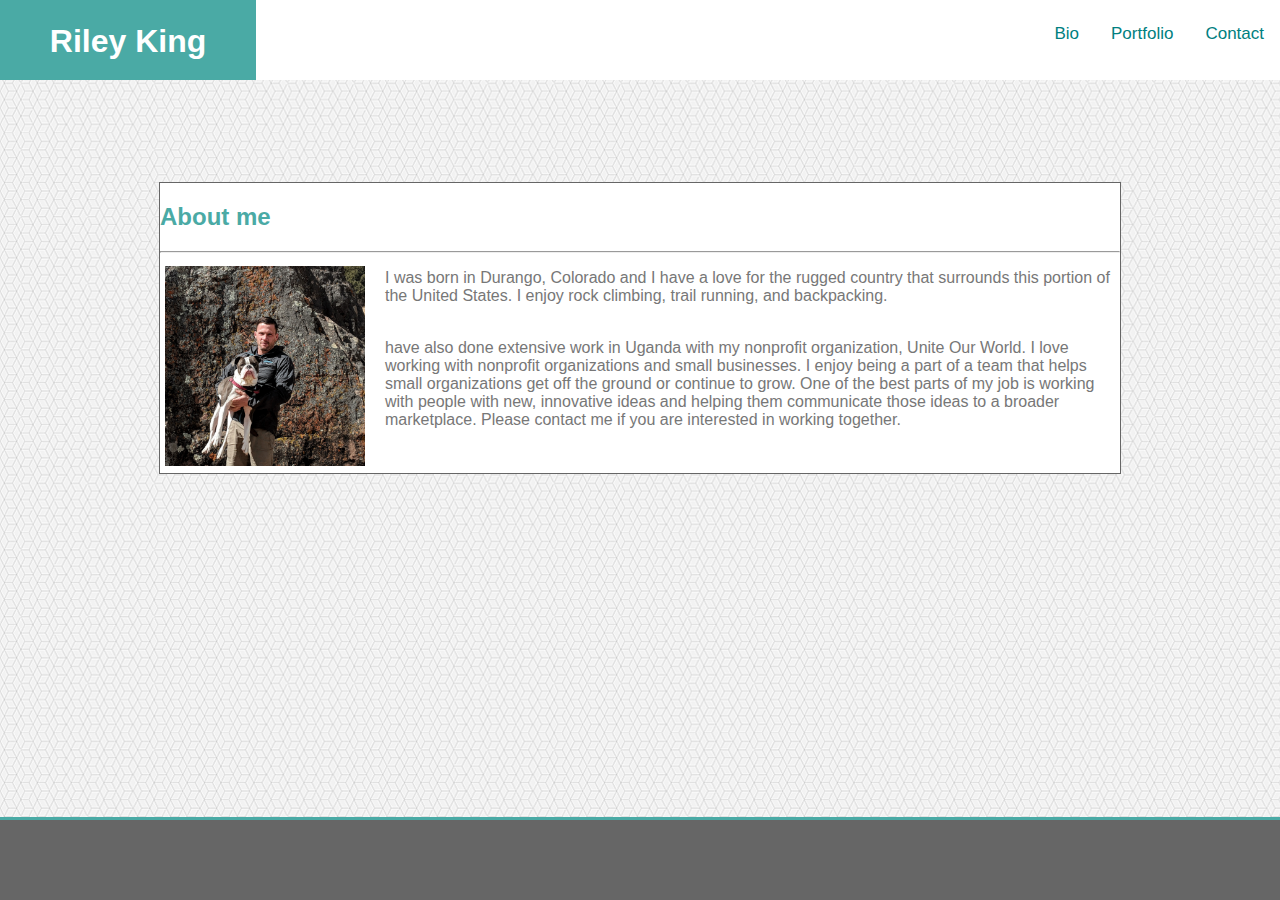
<file: index.html>
<!DOCTYPE html>
<html>
    <head>
            <link rel="stylesheet" type="text/css" href="assets/css/style.css">
            <title> Riley King Bio </title>
    </head>
  <body>
   <!--begin navagation-->
      <div id="navagation">
       <div id="navwrapper">
        <div class="top-name">
    
      
  <h1> Riley King </h1>
    
    
          </div>
            <div class="topnav">
    
      <a href="contact.html">Contact</a>
    
      <a href="portfolio.html">Portfolio</a>
    
      <a href="index.html">Bio</a>
    
          </div>
            </div>
              </div>
                 </div>
    
<!--End navagation-->
    
<div id="content1">
       
      <h2>About me</h2>
      <hr>
      <img src="assets/images/IMG_20180325_114106.jpg" alt="Riley King" height="200" width="200"><p>I was born in Durango, Colorado and I have a love for the rugged country that surrounds this portion of the United States. I enjoy rock climbing, trail running, and backpacking. 
      <br>
      <br>
        <p> have also done extensive work in Uganda with my nonprofit organization, Unite Our World. I love working with nonprofit organizations and small businesses. I enjoy being a part of a team that helps small organizations get off the ground or continue to grow. One of the best parts of my job is working with people with new, innovative ideas and helping them communicate those ideas to a broader marketplace.  Please contact me if you are interested in working together. </p>
       
         </div>
           
           <div id="footer">
       
         </div>
       
        </body>
    
       </html>
</file>
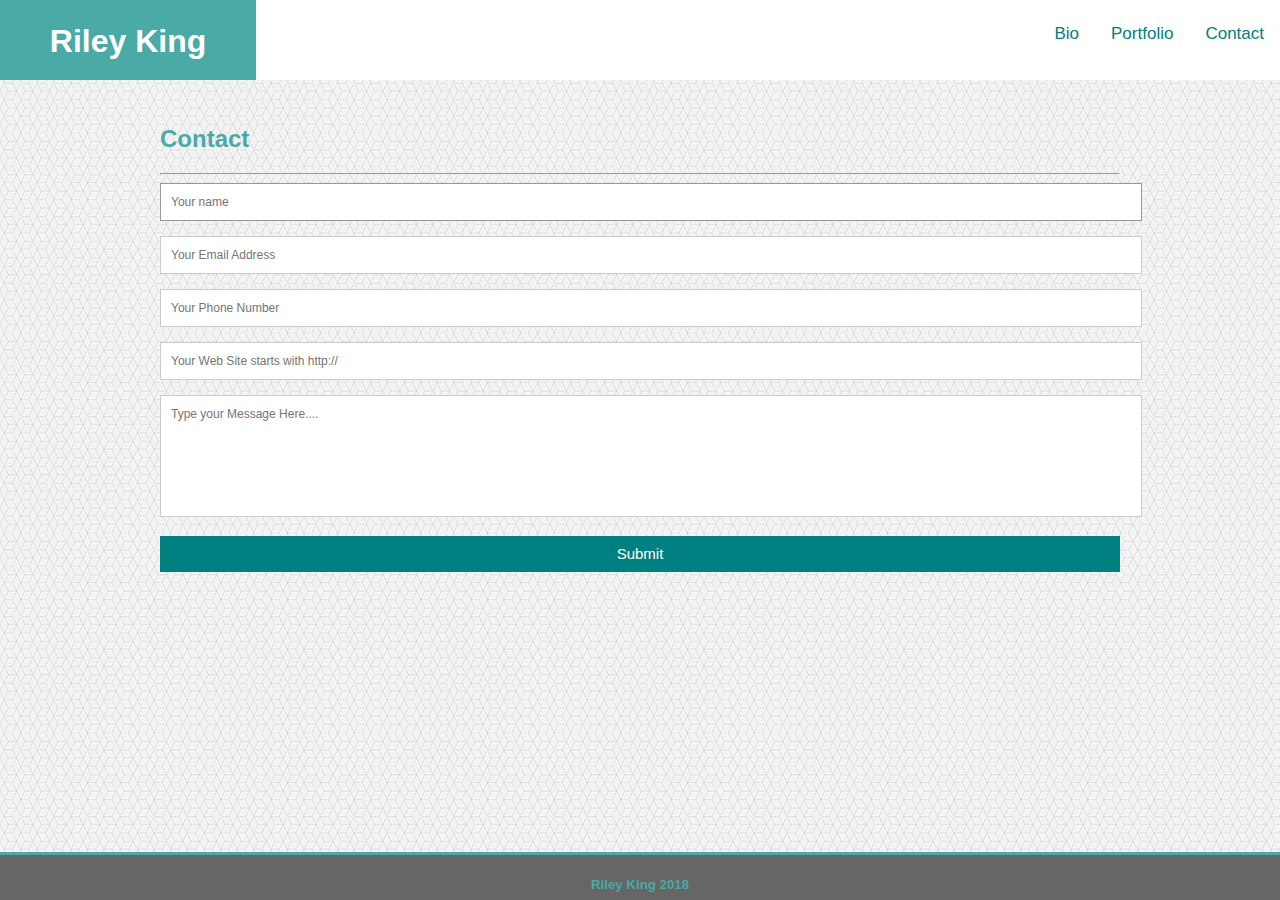
<file: contact.html>
<!DOCTYPE html>
<html>
    <head>
            <link rel="stylesheet" type="text/css" href="assets/css/style.css">
            <title> Contact Riley King</title>
     </head>
     <body>
     <!--begin navagation-->
     <div id="navagation">
      <div id="navwrapper">
        <div class="top-name">
    
      <h1> Riley King </h1>
          
            </div>
    
               <div class="topnav">
    
       <a href="contact.html">Contact</a>
    
      <a href="portfolio.html">Portfolio</a>
    
      <a href="index.html">Bio</a>
    
              </div>
    
                  </div>
                     </div>
                         </div>
    
 <!--End navagation-->
    
       <div id="content2">
    
      <h2>Contact</h2>
     <hr>
     <!--Contact-->
     <div class="container">  
        <form id="contact" action="" method="post">
           <fieldset>
            <input placeholder="Your name" type="text" tabindex="1" required autofocus>
          </fieldset>
          <fieldset>
            <input placeholder="Your Email Address" type="email" tabindex="2" required>
          </fieldset>
          <fieldset>
            <input placeholder="Your Phone Number" type="tel" tabindex="3" required>
          </fieldset>
          <fieldset>
            <input placeholder="Your Web Site starts with http://" type="url" tabindex="4" required>
          </fieldset>
          <fieldset>
            <textarea placeholder="Type your Message Here...." tabindex="5" required></textarea>
          </fieldset>
          <fieldset>
            <button name="submit" type="submit" id="contact-submit" data-submit="...Sending">Submit</button>
          </fieldset>
        </form>
       
        
      </div>

 </div>
    <div id="footer2">
        <h5>Riley King 2018 </h5>
         </div>

        </body>
    
       </html>
</file>
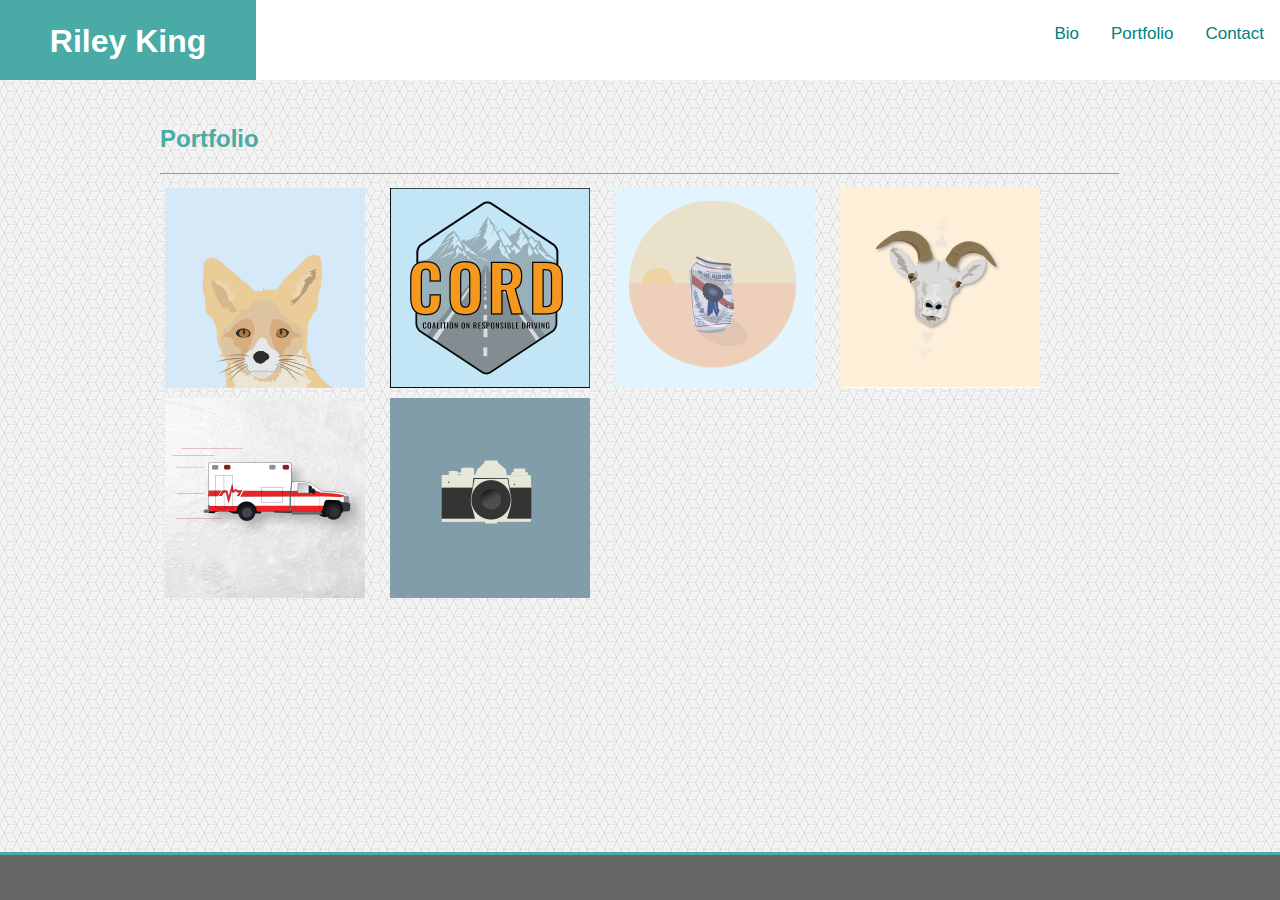
<file: portfolio.html>
<!DOCTYPE html>
<html>
    <head>
            <link rel="stylesheet" type="text/css" href="assets/css/style.css">
            <title> Portfolio Riley King </title>
     </head>
     <body>
     <!--begin navagation-->
     <div id="navagation">
      <div id="navwrapper">
        <div class="top-name">
    
      <h1> Riley King </h1>
          
            </div>
    
               <div class="topnav">
    
       <a href="contact.html">Contact</a>
    
      <a href="portfolio.html">Portfolio</a>
    
      <a href="index.html">Bio</a>
    
              </div>
    
                  </div>
                     </div>
                         </div>
    
 <!--End navagation-->
    
       <div id="content2">
    
      <h2>Portfolio</h2>
     <hr>
   
      <img src="assets/images/fox.jpg" alt="Riley King"height="200" width="200">
      <img src="assets/images/git.jpg" alt="Riley King" height="200" width="200">
      <img src="assets/images/can.jpg" alt="Riley King" height="200" width="200">
      <img src="assets/images/goat.jpg" alt="Riley King" height="200" width="200">
       <br>
       <img src="assets/images/chinook.jpg" alt="Riley King" height="200" width="200">
       <img src="assets/images/camera.jpg" alt="Riley King" height="200" width="200">
</div>
    <div id="footer2">
        <h5></h5>
         </div>

        </body>
    
       </html>
</file>
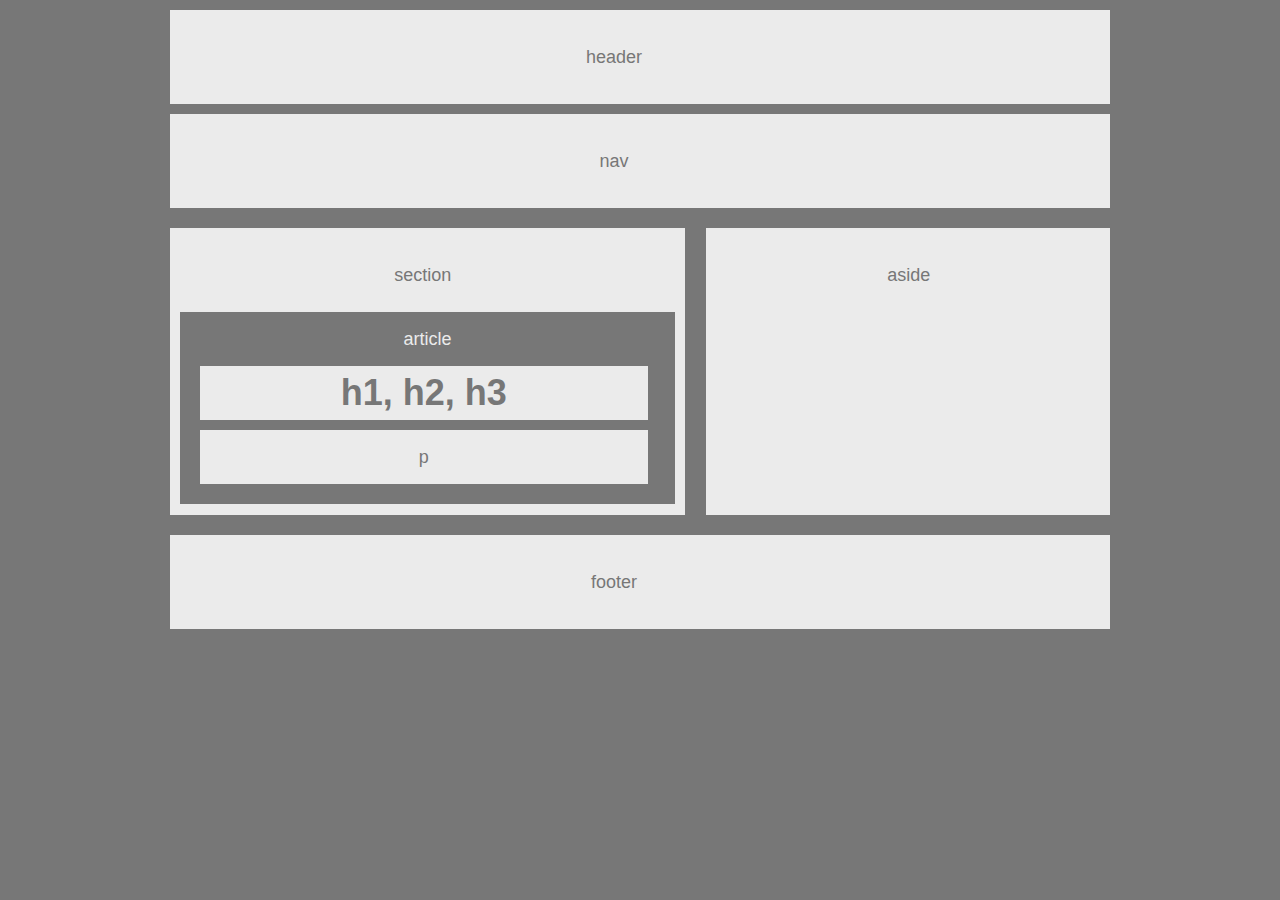
<file: assets/images/HomeWork Unit 1.htm>
<!DOCTYPE html>
<!-- saved from url=(0057)file:///Users/Kaloli/code/Responsive-Portfolio/index.html -->
<html lang="en-us"><head><meta http-equiv="Content-Type" content="text/html; charset=UTF-8">
  
  <title>HomeWork Unit 1</title>

  <meta name="viewport" content="width=device-width, initial-scale=1.0">
  
  <link rel="stylesheet" type="text/css" href="./HomeWork Unit 1_files/style.css">
</head>

<body>

  <header>
    <p>header</p>
  </header>

  <nav>
    <p>nav</p>
  </nav>
  <wrapper-1>
  <section>
    <heading>
      <p>section</p>
    </heading>
    <article>
      <heading>article</heading>
      <h1>h1, h2, h3</h1>
      <p>p</p>
    </article>
  </section>

  <aside>
    <heading>
      <p>aside</p>
    </heading>
  </aside>

  <div class="clear"></div>

  <footer>
    <p>footer</p>
  </footer>




</wrapper-1></body></html>
</file>
<file: assets/css/style.css>
body {
        
        margin: 0;
        padding: 0;
        max-height: 100%;
        max-width: 100%;
        background-image: url("qbkls.png");
        font-family: Arial, Helvetica Neue, Helvetica, sans-serif;
    }
   
    
    #navagation {
       width: 100%;
       background-color: white;
       Height: 80px;
    }
   
   #navwrapper {
       background-color: none;
       margin: auto;
      height: 100%;
       text-align: center;
       vertical-align: middle;
       line-height:40px;
    }
   
    .top-name  {
     float: left;
     background-color: #4aaaa5;
     color: white;
     width: 20%;
     height: 100%;
     }
   
    .topnav {
     overflow: hidden;
     background-color: none;
   }
   
     .topnav a {
     float: right;
     color: teal;
     text-align: center;
     padding: 14px 16px;
     text-decoration: none;
     font-size: 17px;
  }
    .topnav a:hover {
   
     background-color: #ddd;
     color: black;
  }
   #content1 {
   
   margin-left: auto;
   margin-right: auto;
   margin-top: 8%; 
   background-color: white;
   border-style: solid;
   border-color: #666666;
   border-width: thin;
   width: 960px;
   height: 290px;
 
  }

   #content2 {
   
     margin-left: auto;
     margin-right: auto;
     margin-top: 1%; 
     border-color: #666666;
     width: 960px;
     height: 100px;
     padding: 12px;
  }

    h2   {
   color: #4aaaa5;
}

   h5   {

     color: #4aaaa5;
  }
   img {
        float: left;
        padding: 5px;
        margin-right:15px;
        image-rendering: auto;
    }

    p {
        
     color: #777777;
}

.portfolio  {

 margin-left: 40px;
}

   #footer {
   position: fixed;
   background-color: #666666;
   border-style: solid;
   border-color: #4aaaa5;
   border-bottom: 0px;
   border-right: 0px;
   border-left: 0px;
   width: 100%;
   Height: 80px;
   bottom: 0px;
   text-align: center;
   }

/* Contact form */
#contact input[type="text"], #contact input[type="email"], #contact input[type="tel"], #contact input[type="url"], #contact textarea, #contact button[type="submit"] { font:400 12px/16px "Open Sans", Helvetica, Arial, sans-serif; }





#contact h4 {
   margin:5px 0 15px;
   display:block;
   font-size:13px;
}

fieldset {
   border: medium none !important;
   margin: 0 0 10px;
   min-width: 100%;
   padding: 0;
   width: 100%;
}

#contact input[type="text"], #contact input[type="email"], #contact input[type="tel"], #contact input[type="url"], #contact textarea {
   width:100%;
   border:1px solid #CCC;
   background:#FFF;
   margin:0 0 5px;
   padding:10px;
}

#contact input[type="text"]:hover, #contact input[type="email"]:hover, #contact input[type="tel"]:hover, #contact input[type="url"]:hover, #contact textarea:hover {
   -webkit-transition:border-color 0.3s ease-in-out;
   -moz-transition:border-color 0.3s ease-in-out;
   transition:border-color 0.3s ease-in-out;
   border:1px solid #AAA;
}

#contact textarea {
   height:100px;
   max-width:100%;
 resize:none;
}

#contact button[type="submit"] {
   cursor:pointer;
   width:100%;
   border:none;
   background:teal;
   color:#FFF;
   margin:0 0 5px;
   padding:10px;
   font-size:15px;
}

#contact button[type="submit"]:hover {
   background:#666666;
   -webkit-transition:background 0.3s ease-in-out;
   -moz-transition:background 0.3s ease-in-out;
   transition:background-color 0.3s ease-in-out;
}

#contact button[type="submit"]:active { box-shadow:inset 0 1px 3px rgba(0, 0, 0, 0.5); }

#contact input:focus, #contact textarea:focus {
   outline:0;
   border:1px solid #999;


}


/* Contact form END */

   #footer2 {
   position: fixed;
   background-color: #666666;
   border-style: solid;
   border-color: #4aaaa5;
   border-bottom: 0px;
   border-right: 0px;
   border-left: 0px;
   width: 100%;
   Height: 45px;
   bottom: 0;
   text-align: center;
   }

   @media screen and (max-width:768px) {
   body  {
       width: 100%;
   }

   #navagation {
    width: 100%;
    height: 100px;

   }
    #content1 {
        
        width: 100%;
        height: 100%;
    }

    #content2 {
        
        width: 100%;
        height: 100%;
    }
    #container  {
        
        width: 100%;
        height: 100%;
    }
  
    h5,  {

        padding: 20%;
    }

    #footer {
    Height: 30px;
    }
    #footer2 {
       
        Height:15px; 

    }

   }
</file>
<file: assets/images/HomeWork Unit 1_files/style.css>
body {
    width: 960px;
    margin: auto;
    font-family: Arial, "Helvetica Neue", Helvetica, sans-serif;
    font-size: 18px;
    line-height: 34px;
    color: #777777;
    background: #777777;
  }
  
  header,
  nav,
  section,
  aside,
  footer {
    position: static;
    display: block;
    padding: 10px;
    margin: 10px;
    text-align: center;
    background: #ebebeb;
  }
  
   section {
    display: block;
    float: left;
    width: 495px;
    height: 267px;
    overflow: hidden;
  } 
  
   aside {
    display: block;
    float: right;
    width: 40%;
    height: 267px;
    overflow: hidden;
  } 
  
  article {
    padding: 10px;
    color: #ebebeb;
    background: #777777;
  }
  
  .clear {
    clear: both;
  }
  
  h1,
  p {
    width: 90%;
    padding: 10px;
    margin: 10px;
    color: #777777;
    text-align: center;
    background: #ebebeb;
  }

  @media only screen and (max-width: 360px) {
    body {
        background-color: darkgray;
        width: 100%;
      }
    header, nav,section,article {

    width: 360px;

  }
}
</file>
